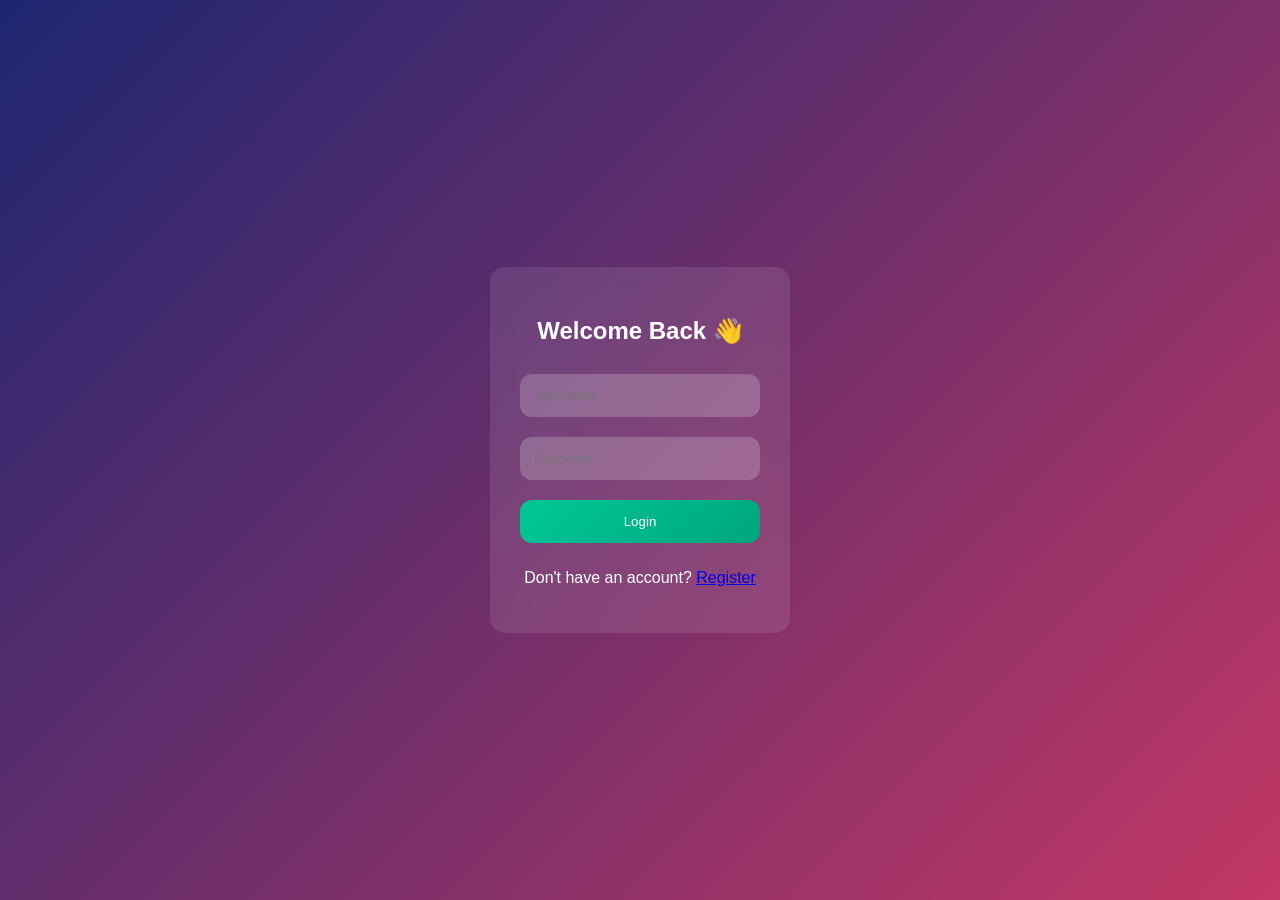
<file: templates/login.html>
<!DOCTYPE html>
<html>
<head>
  <title>Login</title>
  <link rel="stylesheet" href="/static/css/style.css">
</head>
<body>

<div class="auth-container">
  <div class="auth-card">
    <h2>Welcome Back 👋</h2>

    <form method="POST">
      <input name="username" placeholder="Username" required>
      <input name="password" type="password" placeholder="Password" required>
      <button>Login</button>
    </form>

    <p>Don't have an account? <a href="/register">Register</a></p>
  </div>
</div>

</body>
</html>
</file>
<file: static/css/style.css>
* {
  box-sizing: border-box;
}

body {
  margin: 0;
  font-family: 'Segoe UI', sans-serif;
  background: linear-gradient(135deg, #1d2671, #c33764);
  color: white;
}

/* Auth */
.auth-container {
  display: flex;
  height: 100vh;
  justify-content: center;
  align-items: center;
}

.auth-card {
  background: rgba(255,255,255,0.1);
  padding: 30px;
  border-radius: 15px;
  backdrop-filter: blur(10px);
  width: 300px;
  text-align: center;
}

/* Container */
.container {
  width: 100%;
  max-width: 1000px;
  margin: auto;
  padding: 30px 20px;
}

/* Header */
.header {
  display: flex;
  justify-content: space-between;
  align-items: center;
}

.logout {
  background: #ff4d6d;
  padding: 10px 16px;
  border-radius: 10px;
  text-decoration: none;
  color: white;
}

/* Cards */
.card {
  background: rgba(255,255,255,0.12);
  padding: 25px;
  margin-top: 20px;
  border-radius: 18px;
  backdrop-filter: blur(12px);
}

/* Form */
form input, form select, form button {
  width: 100%;
  margin: 10px 0;
  padding: 14px;
  border-radius: 12px;
  border: none;
}

form input, form select {
  background: rgba(255,255,255,0.2);
  color: white;
}

form button {
  background: linear-gradient(135deg, #00c896, #00a67e);
  color: white;
  cursor: pointer;
}

/* Meals */
.meals {
  display: grid;
  grid-template-columns: repeat(auto-fit, minmax(220px, 1fr));
  gap: 20px;
}

.meal-card {
  background: rgba(255,255,255,0.18);
  padding: 18px;
  border-radius: 15px;
  text-align: center;
}

.meal-card img {
  width: 100%;
  height: 150px;
  object-fit: cover;
  border-radius: 12px;
}

.delete {
  display: inline-block;
  margin-top: 10px;
  background: #ff4d6d;
  padding: 6px 12px;
  border-radius: 8px;
  text-decoration: none;
  color: white;
}
</file>
